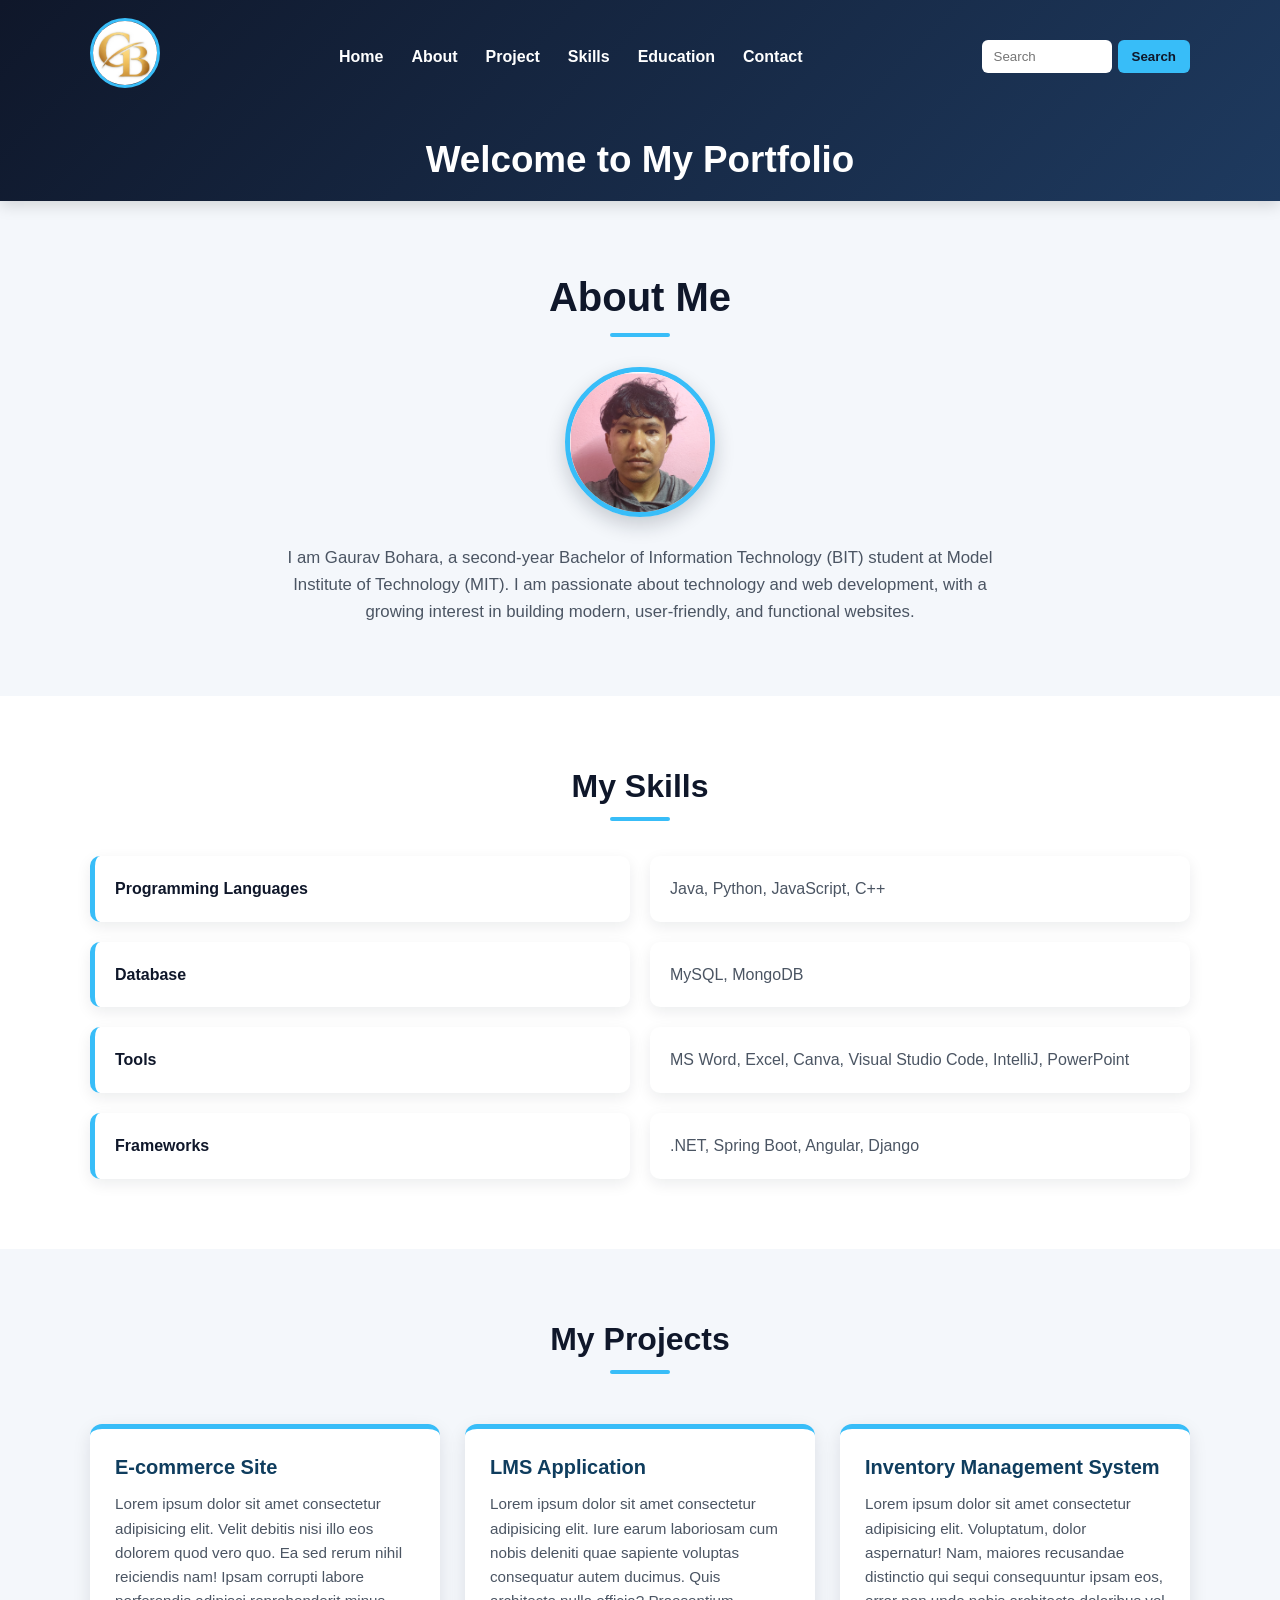
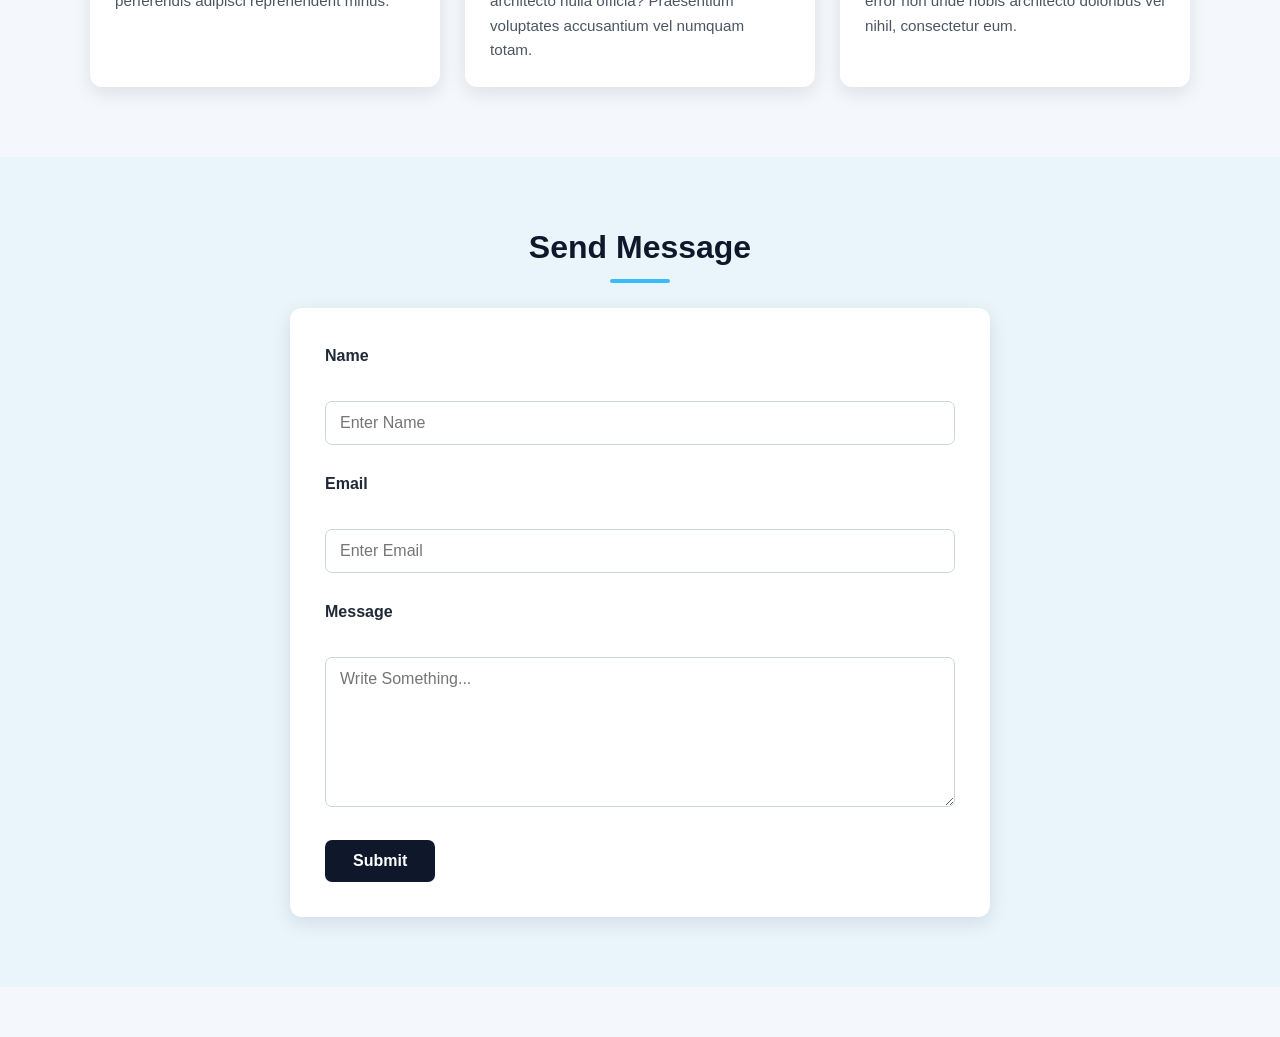
<file: index.html>
<!DOCTYPE html>
<html lang="en">

<head>
    <meta charset="UTF-8">
    <meta name="viewport" content="width=device-width, initial-scale=1.0"
     <title></title>
    <link rel="stylesheet" href="style.css"
</head>

<body>

    <header>
        <nav>
            <div class="container">

                <div class="logo">
                    <img src="img1.png" alt="logo" width="80">
                </div>

                <div class="navbar">
                    <ul>
                        <li><a href="#home">Home</a></li>
                        <li><a href="#about">About</a></li>
                        <li><a href="#project">Project</a></li>
                        <li><a href="#skills">Skills</a></li>
                        <li><a href="#education">Education</a></li>
                        <li><a href="#contact">Contact</a></li>
                    </ul>
                </div>

                <form>
                    <div class="search-form">
                        <input type="text" placeholder="Search">
                        <button type="submit">Search</button>
                    </div>
                </form>

                <h1>Welcome to My Portfolio</h1>

            </div>
        </nav>
    </header>


    <main>

        <!-- About Section -->
        <section id="about">
            <div class="about-me">

                <h1>About Me</h1>

                <img src="img.png" alt="Photo" width="100">

                <p>
                    I am Gaurav Bohara, a second-year Bachelor of Information Technology
                    (BIT) student at Model Institute of Technology (MIT). I am passionate
                    about technology and web development, with a growing interest in
                    building modern, user-friendly, and functional websites.
                </p>

            </div>
        </section>


        <!-- Skills Section -->
        <section id="skills">
            <div class="myskills">

                <h2>My Skills</h2>

                <dl>
                    <dt>Programming Languages</dt>
                    <dd>Java, Python, JavaScript, C++</dd>

                    <dt>Database</dt>
                    <dd>MySQL, MongoDB</dd>

                    <dt>Tools</dt>
                    <dd>
                        MS Word, Excel, Canva, Visual Studio Code,
                        IntelliJ, PowerPoint
                    </dd>

                    <dt>Frameworks</dt>
                    <dd>
                        .NET, Spring Boot, Angular, Django
                    </dd>
                </dl>

            </div>
        </section>


        <!-- Project Section -->
        <section id="project">
            <div class="project">

                <h2>My Projects</h2>

                <article>
                    <h3>E-commerce Site</h3>

                    <p>
                        Lorem ipsum dolor sit amet consectetur adipisicing elit.
                        Velit debitis nisi illo eos dolorem quod vero quo.
                        Ea sed rerum nihil reiciendis nam! Ipsam corrupti labore
                        perferendis adipisci reprehenderit minus.
                    </p>
                </article>


                <article>
                    <h3>LMS Application</h3>

                    <p>
                        Lorem ipsum dolor sit amet consectetur adipisicing elit.
                        Iure earum laboriosam cum nobis deleniti quae sapiente
                        voluptas consequatur autem ducimus. Quis architecto
                        nulla officia? Praesentium voluptates accusantium
                        vel numquam totam.
                    </p>
                </article>


                <article>
                    <h3>Inventory Management System</h3>

                    <p>
                        Lorem ipsum dolor sit amet consectetur adipisicing elit.
                        Voluptatum, dolor aspernatur! Nam, maiores recusandae
                        distinctio qui sequi consequuntur ipsam eos, error non
                        unde nobis architecto doloribus vel nihil, consectetur eum.
                    </p>
                </article>

            </div>
        </section>


        <!-- Message Section -->
        <section id="message">
            <div class="message">

                <h2>Send Message</h2>

                <form>

                    <label for="name">Name</label>
                    <br>

                    <input
                        type="text"
                        id="name"
                        name="name"
                        placeholder="Enter Name"
                    >

                    <br><br>

                    <label for="email">Email</label>
                    <br>

                    <input
                        type="email"
                        id="email"
                        name="email"
                        placeholder="Enter Email"
                    >

                    <br><br>

                    <label for="user-message">Message</label>
                    <br>

                    <textarea
                        id="user-message"
                        name="message"
                        placeholder="Write Something..."
                    ></textarea>

                    <br><br>

                    <button type="submit">Submit</button>

                </form>

            </div>
        </section>

    </main>

</body>

</html>
</file>
<file: style.css>
/* GLOBAL STYLES */
* {
    margin: 0;
    padding: 0;
    box-sizing: border-box;
}

html {
    scroll-behavior: smooth;
}

body {
    font-family: Arial, Helvetica, sans-serif;
    line-height: 1.6;
    color: #1f2937;
    background-color: #f4f7fb;
}

/* Common container */
.container,
.about-me,
.myskills,
.project,
.message {
    width: 90%;
    max-width: 1100px;
    margin: 0 auto;
}

h1,
h2,
h3 {
    line-height: 1.3;
}

h1 {
    font-size: 2.5rem;
}

h2 {
    font-size: 2rem;
    margin-bottom: 25px;
}

h3 {
    font-size: 1.25rem;
}

p {
    color: #4b5563;
}


/* HEADER / NAVIGATION */

header {
    background: linear-gradient(135deg, #0f172a, #1e3a5f);
    color: white;
    box-shadow: 0 4px 15px rgba(0, 0, 0, 0.15);
}

nav {
    padding: 18px 0;
}

nav .container {
    display: flex;
    align-items: center;
    justify-content: space-between;
    gap: 25px;
    flex-wrap: wrap;
}

/* Logo */

.logo img {
    width: 70px;
    height: 70px;
    object-fit: cover;
    border-radius: 50%;
    border: 3px solid #38bdf8;
}

/* Navigation */

.navbar ul {
    display: flex;
    list-style: none;
    gap: 18px;
    flex-wrap: wrap;
}

.navbar a {
    color: white;
    text-decoration: none;
    font-weight: 600;
    padding: 8px 5px;
    transition: color 0.3s ease;
}

.navbar a:hover {
    color: #38bdf8;
}

/* Search */

.search-form {
    display: flex;
    gap: 6px;
}

.search-form input {
    width: 130px;
    padding: 9px 12px;
    border: none;
    border-radius: 6px;
    outline: none;
}

.search-form button {
    padding: 9px 14px;
    border: none;
    border-radius: 6px;
    background-color: #38bdf8;
    color: #0f172a;
    font-weight: bold;
    cursor: pointer;
    transition: background-color 0.3s ease;
}

.search-form button:hover {
    background-color: #7dd3fc;
}

/* Welcome heading */

nav h1 {
    width: 100%;
    text-align: center;
    color: white;
    margin-top: 15px;
    font-size: 2.3rem;
}


/* MAIN SECTIONS */

main {
    padding-bottom: 50px;
}

section {
    padding: 70px 0;
}

section:nth-child(even) {
    background-color: #ffffff;
}


/* ABOUT SECTION */

.about-me {
    text-align: center;
}

.about-me h1 {
    color: #0f172a;
    margin-bottom: 30px;
}

.about-me h1::after,
.myskills h2::after,
.project > h2::after,
.message h2::after {
    content: "";
    display: block;
    width: 60px;
    height: 4px;
    background-color: #38bdf8;
    margin: 10px auto 0;
    border-radius: 10px;
}

.about-me img {
    width: 150px;
    height: 150px;
    object-fit: cover;
    border-radius: 50%;
    border: 5px solid #38bdf8;
    margin-bottom: 20px;
    box-shadow: 0 8px 20px rgba(15, 23, 42, 0.2);
}

.about-me p {
    max-width: 750px;
    margin: 0 auto;
    font-size: 1.05rem;
}


/* SKILLS SECTION */

.myskills h2 {
    text-align: center;
    color: #0f172a;
}

.myskills h2::after {
    margin-left: auto;
    margin-right: auto;
}

.myskills dl {
    display: grid;
    grid-template-columns: repeat(2, 1fr);
    gap: 20px;
    margin-top: 35px;
}

.myskills dt,
.myskills dd {
    background-color: white;
    padding: 20px;
    border-radius: 10px;
    box-shadow: 0 5px 15px rgba(15, 23, 42, 0.08);
}

.myskills dt {
    color: #0f172a;
    font-weight: bold;
    border-left: 5px solid #38bdf8;
}

.myskills dd {
    color: #4b5563;
}


/* PROJECT SECTION */

.project > h2 {
    text-align: center;
    color: #0f172a;
}

.project > h2::after {
    margin-left: auto;
    margin-right: auto;
}

.project {
    display: grid;
    grid-template-columns: repeat(3, 1fr);
    gap: 25px;
}

.project > h2 {
    grid-column: 1 / -1;
}

.project article {
    background-color: white;
    padding: 25px;
    border-radius: 12px;
    border-top: 5px solid #38bdf8;
    box-shadow: 0 6px 18px rgba(15, 23, 42, 0.1);
    transition: transform 0.3s ease, box-shadow 0.3s ease;
}

.project article:hover {
    transform: translateY(-8px);
    box-shadow: 0 12px 25px rgba(15, 23, 42, 0.15);
}

.project article h3 {
    color: #0f3d5e;
    margin-bottom: 12px;
}

.project article p {
    font-size: 0.95rem;
}


/* MESSAGE / CONTACT FORM */

#message {
    background-color: #eaf4fb;
}

.message {
    max-width: 700px;
}

.message h2 {
    text-align: center;
    color: #0f172a;
}

.message h2::after {
    margin-left: auto;
    margin-right: auto;
}

.message form {
    background-color: white;
    padding: 35px;
    border-radius: 12px;
    box-shadow: 0 6px 20px rgba(15, 23, 42, 0.1);
}

.message label {
    display: block;
    margin-bottom: 7px;
    font-weight: bold;
    color: #1f2937;
}

.message input,
.message textarea {
    width: 100%;
    padding: 12px 14px;
    border: 1px solid #cbd5e1;
    border-radius: 7px;
    font-family: inherit;
    font-size: 1rem;
    outline: none;
    transition: border-color 0.3s ease, box-shadow 0.3s ease;
}

.message input:focus,
.message textarea:focus {
    border-color: #38bdf8;
    box-shadow: 0 0 0 3px rgba(56, 189, 248, 0.15);
}

.message textarea {
    min-height: 150px;
    resize: vertical;
}

.message button {
    padding: 12px 28px;
    background-color: #0f172a;
    color: white;
    border: none;
    border-radius: 7px;
    font-size: 1rem;
    font-weight: bold;
    cursor: pointer;
    transition: background-color 0.3s ease, transform 0.2s ease;
}

.message button:hover {
    background-color: #1e3a5f;
    transform: translateY(-2px);
}


/* RESPONSIVE DESIGN - TABLETS */

@media (max-width: 900px) {

    nav .container {
        justify-content: center;
    }

    .navbar {
        width: 100%;
    }

    .navbar ul {
        justify-content: center;
    }

    .project {
        grid-template-columns: repeat(2, 1fr);
    }

    .project > h2 {
        grid-column: 1 / -1;
    }
}


/* RESPONSIVE DESIGN - MOBILE */

@media (max-width: 600px) {

    body {
        font-size: 15px;
    }

    section {
        padding: 50px 0;
    }

    .container,
    .about-me,
    .myskills,
    .project,
    .message {
        width: 92%;
    }

    nav {
        padding: 15px 0;
    }

    nav .container {
        flex-direction: column;
        gap: 15px;
    }

    .logo img {
        width: 60px;
        height: 60px;
    }

    .navbar ul {
        flex-direction: column;
        align-items: center;
        gap: 8px;
    }

    .navbar a {
        display: block;
        padding: 5px;
    }

    .search-form {
        width: 100%;
        justify-content: center;
    }

    .search-form input {
        width: 65%;
    }

    nav h1 {
        font-size: 1.8rem;
    }

    .about-me h1 {
        font-size: 2rem;
    }

    .about-me img {
        width: 125px;
        height: 125px;
    }

    .myskills dl {
        grid-template-columns: 1fr;
    }

    .project {
        grid-template-columns: 1fr;
    }

    .project > h2 {
        grid-column: 1;
    }

    .message form {
        padding: 25px 20px;
    }
}
</file>
